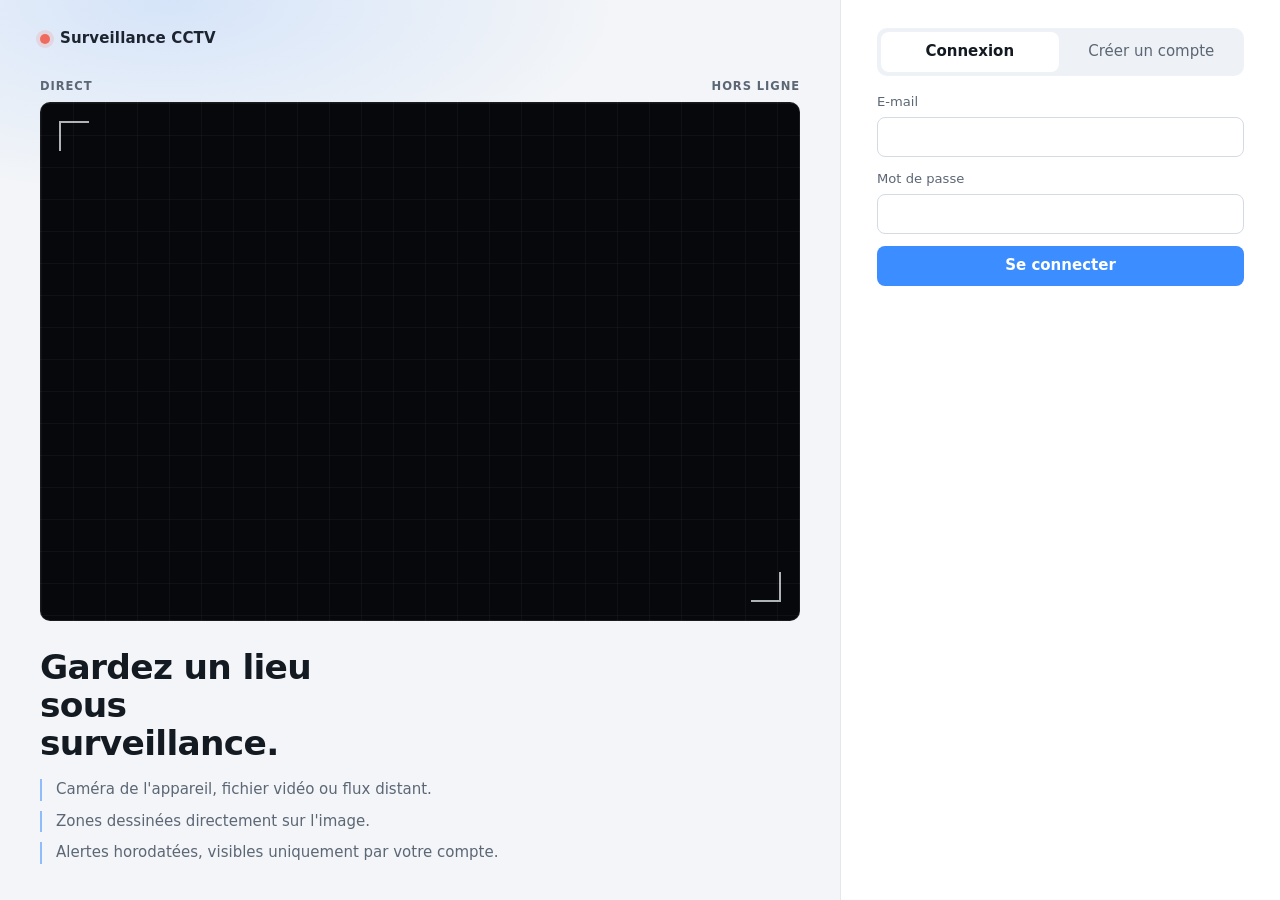
<file: static/login.html>
<!DOCTYPE html>
<html lang="fr">
<head>
  <meta charset="utf-8">
  <meta name="viewport" content="width=device-width, initial-scale=1">
  <title>Connexion — Surveillance CCTV</title>
  <link rel="stylesheet" href="/static/style.css">
</head>
<body class="auth-body">
  <main class="auth-layout">
    <section class="auth-stage">
      <p class="wordmark"><span class="mark" aria-hidden="true"></span> Surveillance CCTV</p>
      <div class="auth-monitor" aria-hidden="true">
        <div class="auth-monitor-bar">
          <span>Direct</span>
          <span>Hors ligne</span>
        </div>
        <div class="auth-frame"></div>
      </div>
      <div class="auth-copy">
        <h1>Gardez un lieu sous surveillance.</h1>
        <ul>
          <li>Caméra de l'appareil, fichier vidéo ou flux distant.</li>
          <li>Zones dessinées directement sur l'image.</li>
          <li>Alertes horodatées, visibles uniquement par votre compte.</li>
        </ul>
      </div>
    </section>

    <section class="auth-card">
      <div class="auth-switch" role="tablist">
        <button type="button" id="show-login" class="primary">Connexion</button>
        <button type="button" id="show-register">Créer un compte</button>
      </div>
      <p id="auth-error" class="auth-error" hidden></p>

      <form id="login-form">
        <label>E-mail
          <input name="email" type="email" autocomplete="username" required>
        </label>
        <label>Mot de passe
          <input name="password" type="password" autocomplete="current-password" required>
        </label>
        <button type="submit" class="primary">Se connecter</button>
      </form>

      <form id="register-form" hidden>
        <label>Nom
          <input name="name" type="text" autocomplete="name" required>
        </label>
        <label>E-mail
          <input name="email" type="email" autocomplete="username" required>
        </label>
        <label>Mot de passe
          <input name="password" type="password" autocomplete="new-password" minlength="8" required>
        </label>
        <button type="submit" class="primary">Créer le compte</button>
      </form>
    </section>
  </main>
  <script src="/static/login.js" defer></script>
</body>
</html>
</file>
<file: static/style.css>
:root {
  color-scheme: dark;
  --bg: #0b0d11;
  --card: #14181f;
  --raised: #1c222b;
  --line: rgba(255, 255, 255, 0.08);
  --text: #f3f5f7;
  --muted: #8d97a5;
  --ok: #3ecf8e;
  --warn: #e2b15a;
  --alert: #ef6b5e;
  --accent: #3c8dff;
  --accent-ink: #d7e6ff;
}

* { box-sizing: border-box; }

[hidden] { display: none !important; }

body {
  margin: 0;
  min-height: 100vh;
  background: var(--bg);
  color: var(--text);
  font: 15px/1.45 "Segoe UI", "Helvetica Neue", system-ui, sans-serif;
}

h1, h2, p { margin: 0; }

button, .file, select, input {
  min-height: 40px;
  padding: 8px 12px;
  border: 1px solid var(--line);
  border-radius: 8px;
  background: var(--raised);
  color: var(--text);
  font: inherit;
}

button, .file, select { cursor: pointer; }

button.primary {
  background: var(--accent);
  border-color: transparent;
  color: #fff;
  font-weight: 600;
}

button:disabled { opacity: 0.4; cursor: default; }

input:focus, select:focus, button:focus-visible {
  outline: 2px solid rgba(60, 141, 255, 0.55);
  outline-offset: 1px;
}

.wordmark {
  display: flex;
  align-items: center;
  gap: 10px;
  font-weight: 650;
  letter-spacing: 0.01em;
}

.mark {
  width: 10px;
  height: 10px;
  border-radius: 50%;
  background: var(--alert);
  box-shadow: 0 0 0 4px rgba(239, 107, 94, 0.16);
}

header {
  display: flex;
  justify-content: space-between;
  gap: 16px;
  align-items: center;
  height: 60px;
  padding: 0 20px;
  border-bottom: 1px solid var(--line);
  background: #10141a;
}

.header-tools, .account {
  display: flex;
  align-items: center;
  gap: 12px;
}

.account {
  padding-left: 12px;
  border-left: 1px solid var(--line);
}

#user-name {
  color: var(--text);
  font-size: 0.92rem;
}

#logout {
  min-height: 34px;
  padding: 6px 10px;
  background: transparent;
  color: var(--muted);
}

.status {
  display: flex;
  align-items: center;
  gap: 8px;
  margin: 0;
  padding: 6px 10px;
  border-radius: 999px;
  background: var(--raised);
  border: 1px solid var(--line);
  font-size: 0.82rem;
  font-weight: 650;
  letter-spacing: 0.03em;
  text-transform: uppercase;
}

.status::before {
  content: "";
  width: 7px;
  height: 7px;
  border-radius: 50%;
  background: currentColor;
}

.status.ok { color: var(--ok); }
.status.warn { color: var(--warn); }
.status.alert { color: var(--alert); }
.status.idle { color: var(--muted); }

main {
  display: grid;
  grid-template-columns: minmax(0, 1fr) 340px;
  gap: 16px;
  align-items: start;
  padding: 16px 20px 28px;
}

.stage-bar {
  display: flex;
  justify-content: space-between;
  align-items: center;
  gap: 16px;
  margin-bottom: 10px;
}

.panel-title {
  margin: 0;
  color: var(--muted);
  font-size: 0.72rem;
  font-weight: 650;
  letter-spacing: 0.08em;
  text-transform: uppercase;
}

.viewport {
  position: relative;
  background:
    linear-gradient(rgba(255, 255, 255, 0.03) 1px, transparent 1px),
    linear-gradient(90deg, rgba(255, 255, 255, 0.03) 1px, transparent 1px),
    #07080b;
  background-size: 32px 32px;
  border: 1px solid var(--line);
  border-radius: 10px;
  min-height: 280px;
  aspect-ratio: 16 / 9;
  overflow: hidden;
}

.viewport img, .viewport canvas {
  display: block;
  width: 100%;
  height: auto;
}

.viewport canvas {
  position: absolute;
  inset: 0;
  width: 100%;
  height: 100%;
  touch-action: none;
}

#placeholder {
  position: absolute;
  inset: 0;
  display: grid;
  place-items: center;
  max-width: 28rem;
  margin: auto;
  padding: 24px;
  color: var(--muted);
  text-align: center;
}

.thumbs {
  display: grid;
  grid-template-columns: repeat(3, minmax(0, 1fr));
  gap: 8px;
  margin-top: 8px;
}

figure {
  display: flex;
  flex-direction: column;
  min-height: 112px;
  margin: 0;
  background: #07080b;
  border: 1px solid var(--line);
  border-radius: 8px;
  overflow: hidden;
}

figure img {
  display: block;
  width: 100%;
  aspect-ratio: 16 / 9;
  object-fit: cover;
  background: #07080b;
}

figcaption {
  margin-top: auto;
  padding: 6px 8px;
  color: var(--muted);
  font-size: 0.75rem;
  letter-spacing: 0.04em;
  text-transform: uppercase;
}

aside {
  display: flex;
  flex-direction: column;
  gap: 10px;
}

.panel {
  display: flex;
  flex-direction: column;
  gap: 8px;
  padding: 12px;
  background: var(--card);
  border: 1px solid var(--line);
  border-radius: 10px;
}

.actions {
  display: grid;
  grid-template-columns: repeat(3, minmax(0, 1fr));
  gap: 8px;
}

.actions > * { width: 100%; text-align: center; }

.stream-row input,
.stream-row button,
#devices,
#stop,
#flip,
#relearn {
  width: 100%;
}

.file input { display: none; }

.check, .slider {
  display: flex;
  align-items: center;
  gap: 8px;
  color: var(--text);
}

.slider { flex-wrap: wrap; }

.slider output {
  margin-left: auto;
  color: var(--accent-ink);
  font-variant-numeric: tabular-nums;
}

.slider input {
  width: 100%;
  padding: 0;
  background: transparent;
  border: 0;
}

.hint {
  margin: 0;
  color: var(--muted);
  font-size: 0.82rem;
}

.metrics {
  display: flex;
  gap: 16px;
}

.metrics p { display: flex; align-items: baseline; gap: 6px; }
.metrics span { color: var(--muted); font-size: 0.75rem; letter-spacing: 0.04em; text-transform: uppercase; }
.metrics strong { font-size: 0.95rem; font-variant-numeric: tabular-nums; }

.panel-head {
  display: flex;
  justify-content: space-between;
  align-items: center;
}

.panel-head h2 {
  font-size: 0.72rem;
  font-weight: 650;
  letter-spacing: 0.08em;
  text-transform: uppercase;
  color: var(--muted);
}

#alerts-empty { color: var(--muted); font-size: 0.9rem; }

#alerts {
  list-style: none;
  margin: 0;
  padding: 0;
  display: flex;
  flex-direction: column;
  gap: 8px;
  max-height: 240px;
  overflow: auto;
}

#alerts:empty { display: none; }

#alerts li {
  display: grid;
  grid-template-columns: 84px 1fr;
  gap: 10px;
  align-items: center;
}

#alerts img {
  width: 84px;
  height: 52px;
  object-fit: cover;
  border-radius: 6px;
  background: #07080b;
}

#journal {
  color: var(--accent-ink);
  font-size: 0.82rem;
  text-decoration: none;
}

.auth-body {
  min-height: 100vh;
  color-scheme: light;
  background: #f3f5f8;
  color: #1c2430;
}

.auth-layout {
  display: grid;
  grid-template-columns: minmax(0, 1.15fr) minmax(360px, 440px);
  gap: 0;
  align-items: stretch;
  min-height: 100vh;
  max-width: none;
  margin: 0;
  padding: 0;
}

.auth-stage {
  display: flex;
  flex-direction: column;
  gap: 28px;
  min-width: 0;
  padding: 28px 40px 36px;
  background:
    radial-gradient(640px 280px at 20% 0%, rgba(60, 141, 255, 0.16), transparent 70%),
    #f3f5f8;
}

.auth-monitor {
  display: flex;
  flex-direction: column;
  gap: 8px;
  min-height: 0;
  flex: 1;
}

.auth-monitor-bar {
  display: flex;
  justify-content: space-between;
  color: #5c6775;
  font-size: 0.72rem;
  font-weight: 650;
  letter-spacing: 0.08em;
  text-transform: uppercase;
}

.auth-frame {
  flex: 1;
  min-height: 220px;
  border: 1px solid var(--line);
  border-radius: 10px;
  background:
    linear-gradient(rgba(255, 255, 255, 0.035) 1px, transparent 1px),
    linear-gradient(90deg, rgba(255, 255, 255, 0.035) 1px, transparent 1px),
    #07080b;
  background-size: 32px 32px;
  position: relative;
}

.auth-frame::before,
.auth-frame::after {
  content: "";
  position: absolute;
  width: 28px;
  height: 28px;
  border: 2px solid rgba(243, 245, 247, 0.72);
}

.auth-frame::before {
  top: 18px;
  left: 18px;
  border-right: 0;
  border-bottom: 0;
}

.auth-frame::after {
  right: 18px;
  bottom: 18px;
  border-left: 0;
  border-top: 0;
}

.auth-copy h1 {
  max-width: 14ch;
  margin: 0 0 16px;
  color: #141a22;
  font-size: 2.15rem;
  font-weight: 650;
  line-height: 1.1;
  letter-spacing: -0.02em;
}

.auth-copy ul {
  margin: 0;
  padding: 0;
  list-style: none;
  display: flex;
  flex-direction: column;
  gap: 10px;
  color: #5c6775;
}

.auth-copy li {
  padding-left: 14px;
  border-left: 2px solid rgba(60, 141, 255, 0.55);
}

.auth-card {
  display: flex;
  flex-direction: column;
  justify-content: flex-start;
  gap: 16px;
  min-width: 0;
  padding: 28px 36px 40px;
  background: #fff;
  border-left: 1px solid #e4e8ee;
  border-radius: 0;
}

.auth-switch {
  display: grid;
  grid-template-columns: 1fr 1fr;
  gap: 4px;
  padding: 4px;
  background: #eef1f5;
  border-radius: 10px;
}

.auth-switch button {
  background: transparent;
  border-color: transparent;
  color: #5c6775;
}

.auth-switch button.primary {
  background: #fff;
  color: #141a22;
}

.auth-card form {
  display: flex;
  flex-direction: column;
  gap: 12px;
}

.auth-card form[hidden] { display: none; }

.auth-card label {
  display: flex;
  flex-direction: column;
  gap: 6px;
  color: #5c6775;
  font-size: 0.82rem;
}

.auth-card input {
  width: 100%;
  background: #fff;
  color: #141a22;
  border-color: #d5dbe3;
}

.auth-error {
  margin: 0;
  color: var(--alert);
  font-size: 0.9rem;
}

@media (max-width: 860px) {
  header {
    height: auto;
    align-items: flex-start;
    flex-direction: column;
    padding: 14px 16px;
  }

  .header-tools { width: 100%; justify-content: space-between; flex-wrap: wrap; }
  .account { border-left: 0; padding-left: 0; }
  .status { white-space: nowrap; }
  #user-name {
    max-width: 9rem;
    overflow: hidden;
    text-overflow: ellipsis;
    white-space: nowrap;
  }

  main {
    grid-template-columns: 1fr;
    padding: 12px 16px 28px;
  }

  .stage-bar { align-items: flex-start; flex-direction: column; }
  .viewport { aspect-ratio: 4 / 3; }

  .auth-layout {
    grid-template-columns: 1fr;
    align-content: start;
  }

  .auth-stage { padding: 20px 16px 0; gap: 16px; }
  .auth-monitor { display: none; }
  .auth-copy h1 { font-size: 1.7rem; }
  .auth-copy ul { display: none; }

  .auth-card {
    border-left: 0;
    padding: 24px 16px 36px;
    background: #f3f5f8;
  }
}
</file>
